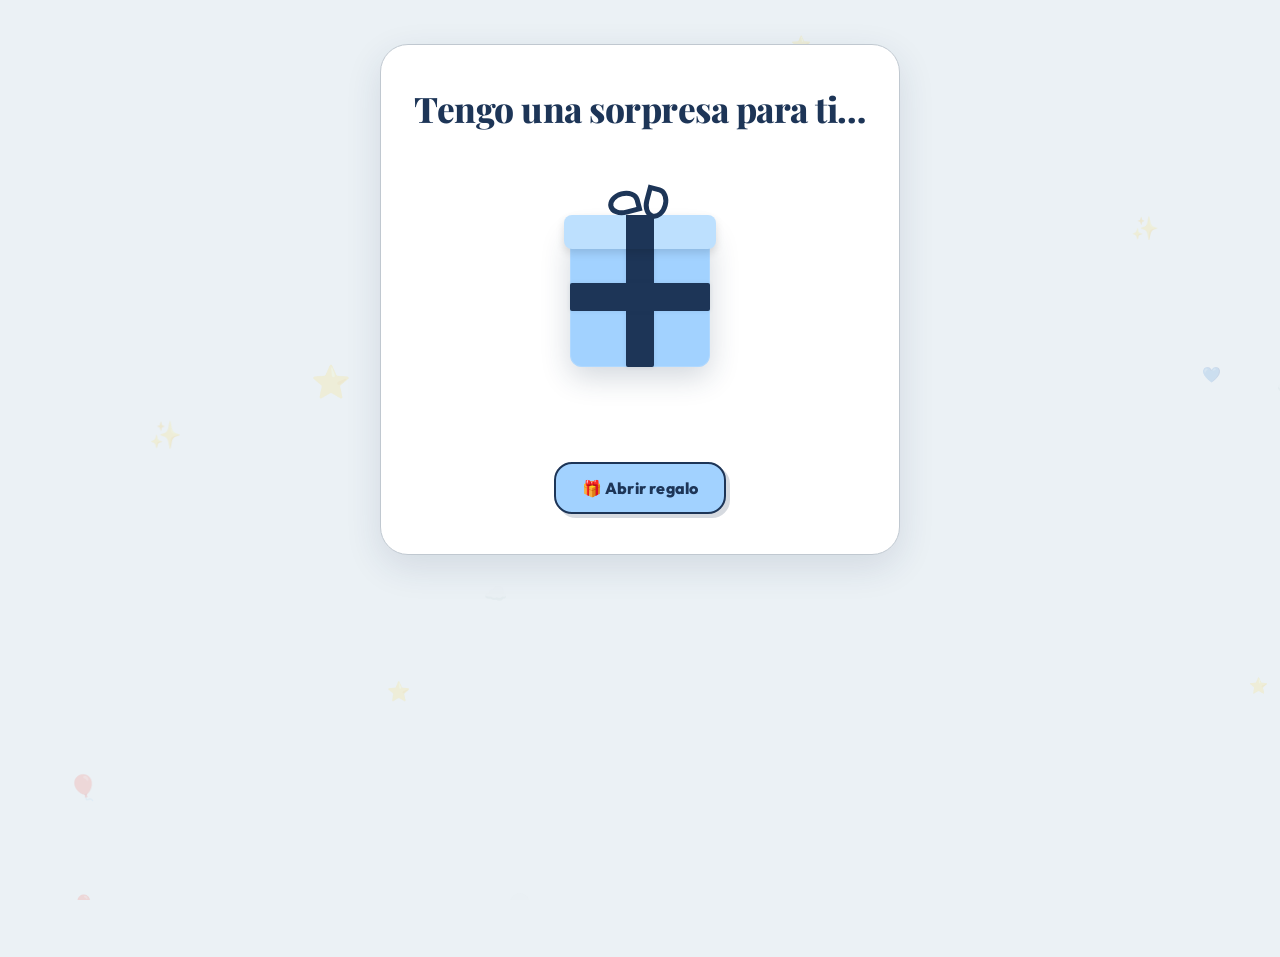
<file: index.html>
<!DOCTYPE html>
<html lang="es">

<head>
  <meta charset="UTF-8">
  <meta name="viewport" content="width=device-width, initial-scale=1.0">
  <title>¡Una Sorpresa Especial! 💙</title>

  <!-- SEO Meta Tags -->
  <meta name="description"
    content="Una sorpresa especial y divertida de aniversario para Daniel. Renovación de suscripción de novia premium.">
  <meta name="robots" content="index, follow">

  <!-- Google Fonts: Playfair Display (Headers), Outfit (UI & Buttons), Caveat (Handwritten polaroids) -->
  <link rel="preconnect" href="https://fonts.googleapis.com">
  <link rel="preconnect" href="https://fonts.gstatic.com" crossorigin>
  <link
    href="https://fonts.googleapis.com/css2?family=Caveat:wght@600&family=Outfit:wght@300;400;600;800&family=Playfair+Display:ital,wght@0,600;0,800;1,400&display=swap"
    rel="stylesheet">

  <!-- Custom Stylesheet -->
  <link rel="stylesheet" href="style_updated.css">
</head>

<body>

  <!-- Floating Hearts Background Container (for ambient animation) -->
  <div id="ambient-container"></div>

  <!-- Main Container to wrap the screens -->
  <main id="app-container">

    <!-- SCREEN 1: THE GIFT BOX -->
    <section id="screen-gift" class="screen active">
      <div class="glass-card central-card fade-in">
        <h1 class="gift-title">Tengo una sorpresa para ti…</h1>

        <div class="gift-container">
          <div class="gift-box-3d" id="gift-box">
            <!-- Bow & Ribbon -->
            <div class="gift-ribbon-v"></div>
            <div class="gift-ribbon-h"></div>
            <!-- Lid of the gift box -->
            <div class="gift-lid">
              <div class="gift-lid-ribbon-v"></div>
              <div class="gift-lid-bow">
                <div class="bow-left"></div>
                <div class="bow-right"></div>
              </div>
            </div>
            <!-- Body of the gift box -->
            <div class="gift-body"></div>
          </div>
        </div>

        <button id="btn-open-gift" class="btn btn-primary btn-bounce">
          <span>🎁 Abrir regalo</span>
        </button>
      </div>
    </section>

    <!-- SCREEN 2: POLAROID MEMORIES -->
    <section id="screen-memories" class="screen">
      <div class="memories-header">
        <h1 class="section-title"> Mi ladrón de bravas favorito </h1>
        <p class="subtitle"> Y por cierto, que bien cocinas </p>
      </div>

      <!-- Scattered Polaroid Grid -->
      <div class="polaroid-table">
        <!-- Polaroid 1 -->
        <div class="polaroid-card p1" style="--rotation: -5deg;">
          <div class="polaroid-image-wrapper">
            <img src="assets/sunset.jpeg" alt="Atardecer juntos" class="polaroid-img">
          </div>
          <p class="polaroid-caption"> Por ser los primeros en la firma de libros de elementales</p>
        </div>


        <!-- Polaroid 2 -->
        <div class="polaroid-card p2" style="--rotation: 4deg;">
          <div class="polaroid-image-wrapper">
            <img src="assets/cafe.jpeg" alt="Café y postres" class="polaroid-img">
          </div>
          <p class="polaroid-caption">Cada café sabe mejor si lo comparto contigo. </p>
        </div>

        <!-- Polaroid 3 -->
        <div class="polaroid-card p3" style="--rotation: -3deg;">
          <div class="polaroid-image-wrapper">
            <img src="assets/stargazing.jpeg" alt="Bajo las estrellas" class="polaroid-img">
          </div>
          <p class="polaroid-caption"> Nos sabes lo feliz que me hace que los goblins ganaran esa apuesta. </p>
        </div>
      </div>

      <div class="memories-footer">
        <button id="btn-open-letter" class="btn btn-primary btn-bounce">
          <span>💌 Abrir carta</span>
        </button>
      </div>
    </section>

    <!-- SCREEN 3: ENVELOPE & RECEIPT (Combined for smooth animation transition) -->
    <section id="screen-letter" class="screen">
      <div class="letter-stage">

        <!-- Envelope Container (Official Business Envelope Style) -->
        <div class="envelope-wrapper" id="envelope-container">
          <div class="envelope-official">
            <!-- Official Stamp -->
            <div class="envelope-stamp">
              <div class="stamp-border">
                <span class="stamp-text">CORREO</span>
                <span class="stamp-text">OFICIAL</span>
                <span class="stamp-date">15-06-2026</span>
              </div>
            </div>

            <!-- Official Sender Details -->
            <div class="envelope-sender">
              <strong>BOYFRIEND SERVICES S.L.</strong>
              <span>Dpto. de Mimos & Renovaciones</span>
              <span>Madrid, España</span>
            </div>

            <!-- Recipient Window/Box -->
            <div class="envelope-recipient">
              <span class="recipient-label">DESTINATARIO:</span>
              <strong class="recipient-name">Daniel Labrada</strong>
              <span class="recipient-desc">Cliente Premium de Novia™</span>
            </div>

            <!-- Official Seal Badge -->
            <div class="envelope-seal">
              <svg viewBox="0 0 24 24" class="seal-svg">
                <path
                  d="M12 1L3 5v6c0 5.55 3.84 10.74 9 12 5.16-1.26 9-6.45 9-12V5l-9-4zm0 6c1.66 0 3 1.34 3 3 0 1.66-1.34 3-3 3s-3-1.34-3-3c0-1.66 1.34-3 3-3zm0 12c-2.7 0-5.8 1.28-6 2v1h12v-1c-.2-.72-3.3-2-6-2z"
                  fill="#0052FF" />
              </svg>
            </div>

            <!-- Envelope Lid (Flap that opens up) -->
            <div class="envelope-lid"></div>
          </div>

          <div class="envelope-prompt" id="envelope-prompt">
            👆 Pulsa el sobre oficial para abrir
          </div>
        </div>

        <!-- The document/receipt inside (Positioned outside envelope in DOM for transition flow) -->
        <div class="receipt-paper" id="receipt-paper">
          <div class="receipt-cutout-top"></div>

          <div class="receipt-content">
            <div class="receipt-header">
              <div class="receipt-divider">━━━━━━━━━━━━━━━━━━━━━━</div>
              <h2 class="receipt-title">BOYFRIEND SERVICES S.L.</h2>
              <div class="receipt-divider">━━━━━━━━━━━━━━━━━━━━━━</div>
            </div>

            <div class="receipt-details">
              <div class="detail-row">
                <span class="detail-label">Cliente:</span>
                <span class="detail-value highlight">Daniel Labrada</span>
              </div>
              <div class="detail-row">
                <span class="detail-label">Producto:</span>
                <span class="detail-value">NOVIA PREMIUM™</span>
              </div>
              <div class="detail-row">
                <span class="detail-label">Periodo de prueba:</span>
                <span class="detail-value">1 mes</span>
              </div>
              <div class="detail-row">
                <span class="detail-label">Estado:</span>
                <span class="detail-value status-badge">SUPERADO CON ÉXITO ✅</span>
              </div>
              <div class="detail-row">
                <span class="detail-label">Renovación:</span>
                <span class="detail-value">AUTOMÁTICA</span>
              </div>
              <div class="detail-row">
                <span class="detail-label">Duración del contrato:</span>
                <span class="detail-value">INDEFINIDA</span>
              </div>
              <div class="detail-row">
                <span class="detail-label">Método de pago:</span>
                <span class="detail-value">Besos, abrazos y mimos</span>
              </div>

              <div class="receipt-section-title">Cuota mensual:</div>
              <div class="quote-box">
                Una cita romántica
              </div>

              <div class="receipt-section-title">Recargos:</div>
              <ul class="receipt-list charges-list">
                <li><span class="charge-item">+5€</span><span class="charge-text">por despertarme</span></li>
                <li><span class="charge-item">+30€</span><span class="charge-text">por llamarme por mi nombre</span>
                </li>
                <li><span class="charge-item">+12€</span><span class="charge-text">por crear una necesidad constante de
                    mimos</span></li>
              </ul>

              <div class="receipt-section-title">Beneficios incluidos:</div>
              <ul class="receipt-list benefits-list">
                <li>✓ Apoyo emocional 24/7</li>
                <li>✓ Memes malos ilimitados</li>
                <li>✓ Fotos de perros gratis</li>
                <li>✓ Abrazos bajo demanda</li>
              </ul>

              <div class="detail-row margin-top">
                <span class="detail-label text-bold">Cancelación:</span>
                <span class="detail-value highlight-red">NO DISPONIBLE</span>
              </div>
            </div>

            <div class="receipt-divider">━━━━━━━━━━━━━━━━━━━━━━</div>

            <!-- Barcode for authentic ticket look -->
            <div class="barcode-container">
              <div class="barcode"></div>
              <div class="barcode-number">01-06-2026-LOVE-DANIEL</div>
            </div>
          </div>

          <div class="receipt-cutout-bottom"></div>
        </div>

        <!-- Terms and conditions container (Hidden initially, appears after receipt rolls out) -->
        <div class="terms-container" id="terms-container">
          <p class="terms-warning">
            ⚠️ Al continuar aceptas permanecer enamorado indefinidamente.
          </p>
          <div class="terms-buttons">
            <button id="btn-accept" class="btn btn-success btn-pulse">
              <span>💙 Aceptar términos y condiciones</span>
            </button>
            <button id="btn-decline" class="btn btn-danger">
              <span>❌ No aceptar</span>
            </button>
          </div>
        </div>

      </div>
    </section>

    <!-- SCREEN 4: CELEBRATION (FINAL SCREEN) -->
    <section id="screen-celebration" class="screen">
      <div class="glass-card celebration-card fade-in">
        <div class="success-icon-container">
          <div class="success-circle">
            <svg viewBox="0 0 24 24" class="check-svg">
              <path d="M9 16.17L4.83 12l-1.42 1.41L9 19 21 7l-1.41-1.41z" fill="none" stroke="#FAF9F6" stroke-width="3"
                stroke-linecap="round" stroke-linejoin="round" />
            </svg>
          </div>
        </div>

        <h1 class="celebration-title">💙 SUSCRIPCIÓN RENOVADA CORRECTAMENTE 💙</h1>

        <div class="celebration-message">
          <p>Te elegiré una y mil veces más. </p>
        </div>

        <!-- Cute additional interactive elements -->
        <div class="love-counter">
          <span class="counter-label">Días soportándote:</span>
          <span class="counter-val" id="days-counter">2025-07-16</span>
        </div>

        <button id="btn-restart" class="btn btn-secondary">
          <span>🔄 Volver a empezar</span>
        </button>
      </div>
    </section>

  </main>

  <!-- Custom Toast Notification Container (for declination errors) -->
  <div id="toast-container"></div>

  <!-- Custom Confetti & Canvas for animations -->
  <canvas id="confetti-canvas"></canvas>

  <!-- Custom Javascript -->
  <script src="script_updated.js"></script>
</body>

</html>
</file>
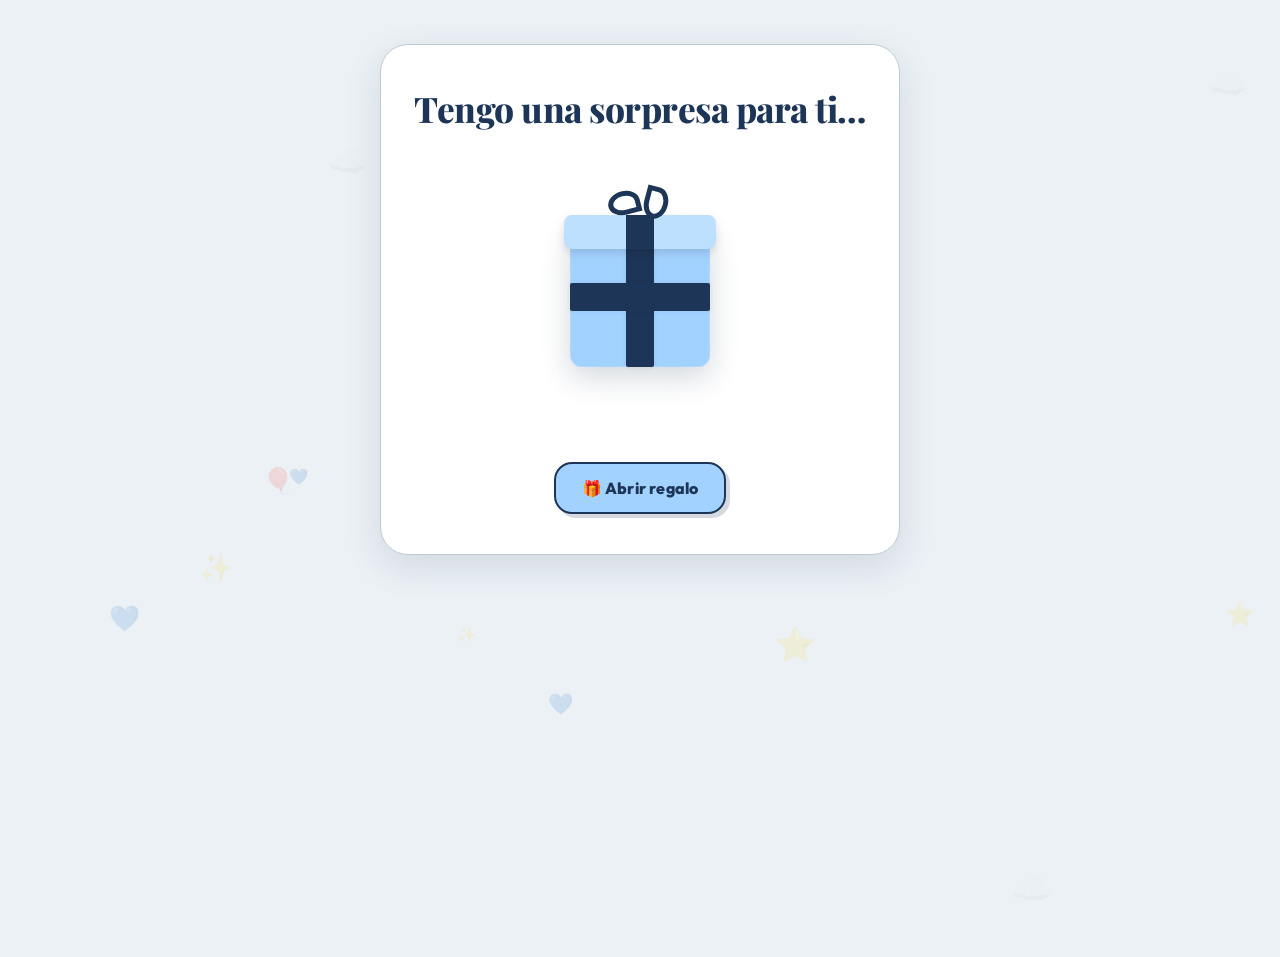
<file: index_updated.html>
<!DOCTYPE html>
<html lang="es">

<head>
  <meta charset="UTF-8">
  <meta name="viewport" content="width=device-width, initial-scale=1.0">
  <title>¡Una Sorpresa Especial! 💙</title>

  <!-- SEO Meta Tags -->
  <meta name="description"
    content="Una sorpresa especial y divertida de aniversario para Daniel. Renovación de suscripción de novia premium.">
  <meta name="robots" content="index, follow">

  <!-- Google Fonts: Playfair Display (Headers), Outfit (UI & Buttons), Caveat (Handwritten polaroids) -->
  <link rel="preconnect" href="https://fonts.googleapis.com">
  <link rel="preconnect" href="https://fonts.gstatic.com" crossorigin>
  <link
    href="https://fonts.googleapis.com/css2?family=Caveat:wght@600&family=Outfit:wght@300;400;600;800&family=Playfair+Display:ital,wght@0,600;0,800;1,400&display=swap"
    rel="stylesheet">

  <!-- Custom Stylesheet -->
  <link rel="stylesheet" href="style_updated.css">
</head>

<body>

  <!-- Floating Hearts Background Container (for ambient animation) -->
  <div id="ambient-container"></div>

  <!-- Main Container to wrap the screens -->
  <main id="app-container">

    <!-- SCREEN 1: THE GIFT BOX -->
    <section id="screen-gift" class="screen active">
      <div class="glass-card central-card fade-in">
        <h1 class="gift-title">Tengo una sorpresa para ti…</h1>

        <div class="gift-container">
          <div class="gift-box-3d" id="gift-box">
            <!-- Bow & Ribbon -->
            <div class="gift-ribbon-v"></div>
            <div class="gift-ribbon-h"></div>
            <!-- Lid of the gift box -->
            <div class="gift-lid">
              <div class="gift-lid-ribbon-v"></div>
              <div class="gift-lid-bow">
                <div class="bow-left"></div>
                <div class="bow-right"></div>
              </div>
            </div>
            <!-- Body of the gift box -->
            <div class="gift-body"></div>
          </div>
        </div>

        <button id="btn-open-gift" class="btn btn-primary btn-bounce">
          <span>🎁 Abrir regalo</span>
        </button>
      </div>
    </section>

    <!-- SCREEN 2: POLAROID MEMORIES -->
    <section id="screen-memories" class="screen">
      <div class="memories-header">
        <h1 class="section-title"> Mi ladrón de bravas favorito </h1>
        <p class="subtitle"> Y por cierto, que bien cocinas </p>
      </div>

      <!-- Scattered Polaroid Grid -->
      <div class="polaroid-table">
        <!-- Polaroid 1 -->
        <div class="polaroid-card p1" style="--rotation: -5deg;">
          <div class="polaroid-image-wrapper">
            <img src="assets/sunset.jpeg" alt="Atardecer juntos" class="polaroid-img">
          </div>
          <p class="polaroid-caption"> Por ser los primeros en la firma de libros de elementales</p>
        </div>


        <!-- Polaroid 2 -->
        <div class="polaroid-card p2" style="--rotation: 4deg;">
          <div class="polaroid-image-wrapper">
            <img src="assets/cafe.jpeg" alt="Café y postres" class="polaroid-img">
          </div>
          <p class="polaroid-caption">Cada café sabe mejor si lo comparto contigo. </p>
        </div>

        <!-- Polaroid 3 -->
        <div class="polaroid-card p3" style="--rotation: -3deg;">
          <div class="polaroid-image-wrapper">
            <img src="assets/stargazing.jpeg" alt="Bajo las estrellas" class="polaroid-img">
          </div>
          <p class="polaroid-caption"> Nos sabes lo feliz que me hace que los goblins ganaran esa apuesta. </p>
        </div>
      </div>

      <div class="memories-footer">
        <button id="btn-open-letter" class="btn btn-primary btn-bounce">
          <span>💌 Abrir carta</span>
        </button>
      </div>
    </section>

    <!-- SCREEN 3: ENVELOPE & RECEIPT (Combined for smooth animation transition) -->
    <section id="screen-letter" class="screen">
      <div class="letter-stage">

        <!-- Envelope Container (Official Business Envelope Style) -->
        <div class="envelope-wrapper" id="envelope-container">
          <div class="envelope-official">
            <!-- Official Stamp -->
            <div class="envelope-stamp">
              <div class="stamp-border">
                <span class="stamp-text">CORREO</span>
                <span class="stamp-text">OFICIAL</span>
                <span class="stamp-date">15-06-2026</span>
              </div>
            </div>

            <!-- Official Sender Details -->
            <div class="envelope-sender">
              <strong>BOYFRIEND SERVICES S.L.</strong>
              <span>Dpto. de Mimos & Renovaciones</span>
              <span>Madrid, España</span>
            </div>

            <!-- Recipient Window/Box -->
            <div class="envelope-recipient">
              <span class="recipient-label">DESTINATARIO:</span>
              <strong class="recipient-name">Daniel Labrada</strong>
              <span class="recipient-desc">Cliente Premium de Novia™</span>
            </div>

            <!-- Official Seal Badge -->
            <div class="envelope-seal">
              <svg viewBox="0 0 24 24" class="seal-svg">
                <path
                  d="M12 1L3 5v6c0 5.55 3.84 10.74 9 12 5.16-1.26 9-6.45 9-12V5l-9-4zm0 6c1.66 0 3 1.34 3 3 0 1.66-1.34 3-3 3s-3-1.34-3-3c0-1.66 1.34-3 3-3zm0 12c-2.7 0-5.8 1.28-6 2v1h12v-1c-.2-.72-3.3-2-6-2z"
                  fill="#0052FF" />
              </svg>
            </div>

            <!-- Envelope Lid (Flap that opens up) -->
            <div class="envelope-lid"></div>
          </div>

          <div class="envelope-prompt" id="envelope-prompt">
            👆 Pulsa el sobre oficial para abrir
          </div>
        </div>

        <!-- The document/receipt inside (Positioned outside envelope in DOM for transition flow) -->
        <div class="receipt-paper" id="receipt-paper">
          <div class="receipt-cutout-top"></div>

          <div class="receipt-content">
            <div class="receipt-header">
              <div class="receipt-divider">━━━━━━━━━━━━━━━━━━━━━━</div>
              <h2 class="receipt-title">BOYFRIEND SERVICES S.L.</h2>
              <div class="receipt-divider">━━━━━━━━━━━━━━━━━━━━━━</div>
            </div>

            <div class="receipt-details">
              <div class="detail-row">
                <span class="detail-label">Cliente:</span>
                <span class="detail-value highlight">Daniel Labrada</span>
              </div>
              <div class="detail-row">
                <span class="detail-label">Producto:</span>
                <span class="detail-value">NOVIA PREMIUM™</span>
              </div>
              <div class="detail-row">
                <span class="detail-label">Periodo de prueba:</span>
                <span class="detail-value">1 mes</span>
              </div>
              <div class="detail-row">
                <span class="detail-label">Estado:</span>
                <span class="detail-value status-badge">SUPERADO CON ÉXITO ✅</span>
              </div>
              <div class="detail-row">
                <span class="detail-label">Renovación:</span>
                <span class="detail-value">AUTOMÁTICA</span>
              </div>
              <div class="detail-row">
                <span class="detail-label">Duración del contrato:</span>
                <span class="detail-value">INDEFINIDA</span>
              </div>
              <div class="detail-row">
                <span class="detail-label">Método de pago:</span>
                <span class="detail-value">Besos, abrazos y mimos</span>
              </div>

              <div class="receipt-section-title">Cuota mensual:</div>
              <div class="quote-box">
                Una cita romántica
              </div>

              <div class="receipt-section-title">Recargos:</div>
              <ul class="receipt-list charges-list">
                <li><span class="charge-item">+5€</span><span class="charge-text">por despertarme</span></li>
                <li><span class="charge-item">+30€</span><span class="charge-text">por llamarme por mi nombre</span>
                </li>
                <li><span class="charge-item">+12€</span><span class="charge-text">por crear una necesidad constante de
                    mimos</span></li>
              </ul>

              <div class="receipt-section-title">Beneficios incluidos:</div>
              <ul class="receipt-list benefits-list">
                <li>✓ Apoyo emocional 24/7</li>
                <li>✓ Memes malos ilimitados</li>
                <li>✓ Fotos de perros gratis</li>
                <li>✓ Abrazos bajo demanda</li>
              </ul>

              <div class="detail-row margin-top">
                <span class="detail-label text-bold">Cancelación:</span>
                <span class="detail-value highlight-red">NO DISPONIBLE</span>
              </div>
            </div>

            <div class="receipt-divider">━━━━━━━━━━━━━━━━━━━━━━</div>

            <!-- Barcode for authentic ticket look -->
            <div class="barcode-container">
              <div class="barcode"></div>
              <div class="barcode-number">01-06-2026-LOVE-DANIEL</div>
            </div>
          </div>

          <div class="receipt-cutout-bottom"></div>
        </div>

        <!-- Terms and conditions container (Hidden initially, appears after receipt rolls out) -->
        <div class="terms-container" id="terms-container">
          <p class="terms-warning">
            ⚠️ Al continuar aceptas permanecer enamorado indefinidamente.
          </p>
          <div class="terms-buttons">
            <button id="btn-accept" class="btn btn-success btn-pulse">
              <span>💙 Aceptar términos y condiciones</span>
            </button>
            <button id="btn-decline" class="btn btn-danger">
              <span>❌ No aceptar</span>
            </button>
          </div>
        </div>

      </div>
    </section>

    <!-- SCREEN 4: CELEBRATION (FINAL SCREEN) -->
    <section id="screen-celebration" class="screen">
      <div class="glass-card celebration-card fade-in">
        <div class="success-icon-container">
          <div class="success-circle">
            <svg viewBox="0 0 24 24" class="check-svg">
              <path d="M9 16.17L4.83 12l-1.42 1.41L9 19 21 7l-1.41-1.41z" fill="none" stroke="#FAF9F6" stroke-width="3"
                stroke-linecap="round" stroke-linejoin="round" />
            </svg>
          </div>
        </div>

        <h1 class="celebration-title">💙 SUSCRIPCIÓN RENOVADA CORRECTAMENTE 💙</h1>

        <div class="celebration-message">
          <p>Te elegiré una y mil veces más. </p>
        </div>

        <!-- Cute additional interactive elements -->
        <div class="love-counter">
          <span class="counter-label">Días soportándote:</span>
          <span class="counter-val" id="days-counter">2025-07-16</span>
        </div>

        <button id="btn-restart" class="btn btn-secondary">
          <span>🔄 Volver a empezar</span>
        </button>
      </div>
    </section>

  </main>

  <!-- Custom Toast Notification Container (for declination errors) -->
  <div id="toast-container"></div>

  <!-- Custom Confetti & Canvas for animations -->
  <canvas id="confetti-canvas"></canvas>

  <!-- Custom Javascript -->
  <script src="script_updated.js"></script>
</body>

</html>
</file>
<file: style_updated.css>
/* ==========================================================================
   CSS DESIGN SYSTEM: SOLID ROMANTIC BLUE PALETTE (NO GRADIENTS)
   ========================================================================== */

:root {
  /* Color Tokens (Solid, Tailored) */
  --bg-color: #EBF1F5;        /* Solid Warm Soft Blue-Grey */
  --primary: #1D3557;         /* Deep Midnight Navy */
  --secondary: #457B9D;       /* Slate Dusty Blue */
  --accent-sky: #A2D2FF;      /* Dreamy Sky Blue */
  --accent-ice: #BDE0FE;      /* Pale Ice Blue */
  --accent-pink: #FFAFCC;     /* Romantic Rose Pink */
  --accent-gold: #E5C158;     /* Soft Gold */
  
  /* Electric Blue for Buttons */
  --btn-electric-blue: #0052FF;
  --btn-electric-blue-hover: #003CD6;
  --btn-electric-blue-active: #002AB0;
  
  /* Text & Interface Colors */
  --text-main: #1D3557;
  --text-muted: #4A5E73;
  --card-bg: #FFFFFF;         /* Solid White Card */
  --card-border: #C0C8D0;
  --shadow-light: 0 8px 24px rgba(29, 53, 87, 0.08);
  --shadow-medium: 0 12px 36px rgba(29, 53, 87, 0.12);
  --shadow-dark: 0 16px 48px rgba(29, 53, 87, 0.20);
  
  /* Fonts */
  --font-serif: 'Playfair Display', serif;
  --font-sans: 'Outfit', sans-serif;
  --font-cursive: 'Caveat', cursive;
}

/* ==========================================================================
   BASE STYLING & CORE LAYOUT
   ========================================================================== */

* {
  margin: 0;
  padding: 0;
  box-sizing: border-box;
  -webkit-tap-highlight-color: transparent;
}

body {
  font-family: var(--font-sans);
  color: var(--text-main);
  background-color: var(--bg-color);
  min-height: 100vh;
  display: flex;
  justify-content: center;
  align-items: center;
  overflow-x: hidden;
  position: relative;
}

/* Ambient background stars/hearts/clouds */
#ambient-container {
  position: fixed;
  top: 0;
  left: 0;
  width: 100%;
  height: 100%;
  pointer-events: none;
  z-index: 0;
  overflow: hidden;
}

.ambient-element {
  position: absolute;
  color: var(--accent-sky);
  opacity: 0.15;
  animation: floatAmbient 12s infinite ease-in-out;
}

@keyframes floatAmbient {
  0%, 100% {
    transform: translateY(0) rotate(0deg) scale(1);
  }
  50% {
    transform: translateY(-40px) rotate(20deg) scale(1.15);
  }
}

/* Main App Wrapper */
#app-container {
  width: 100%;
  max-width: 900px;
  display: flex;
  justify-content: center;
  align-items: center;
  position: relative;
  z-index: 10;
  padding: 20px;
}

/* ==========================================================================
   SCREENS ROUTING SYSTEM
   ========================================================================== */

.screen {
  opacity: 0;
  visibility: hidden;
  pointer-events: none;
  position: absolute;
  width: 100%;
  transition: opacity 0.6s cubic-bezier(0.4, 0, 0.2, 1), 
              transform 0.6s cubic-bezier(0.4, 0, 0.2, 1), 
              visibility 0.6s;
  transform: scale(0.97) translateY(20px);
  display: flex;
  flex-direction: column;
  align-items: center;
  justify-content: center;
}

.screen.active {
  opacity: 1;
  visibility: visible;
  pointer-events: all;
  position: relative;
  transform: scale(1) translateY(0);
}

/* Glassmorphism Card Style - Replaced with Solid Style */
.glass-card {
  background-color: var(--card-bg);
  border: 1px solid var(--card-border);
  border-radius: 28px;
  padding: 40px 30px;
  box-shadow: var(--shadow-medium);
  width: 100%;
  max-width: 520px;
  text-align: center;
  transition: transform 0.3s ease, box-shadow 0.3s ease;
}

.glass-card:hover {
  box-shadow: var(--shadow-dark);
}

/* ==========================================================================
   BUTTON DESIGN SYSTEM (ELECTRIC BLUE, NO GRADIENTS)
   ========================================================================== */

.btn {
  display: inline-flex;
  align-items: center;
  justify-content: center;
  padding: 16px 32px;
  border-radius: 50px;
  border: none;
  font-family: var(--font-sans);
  font-size: 1.1rem;
  font-weight: 600;
  cursor: pointer;
  position: relative;
  overflow: hidden;
  transition: all 0.3s cubic-bezier(0.175, 0.885, 0.32, 1.275);
  box-shadow: 0 4px 12px rgba(0, 82, 255, 0.15);
  outline: none;
  text-decoration: none;
}

.btn-primary {
  background-color: var(--btn-electric-blue);
  color: #FFFFFF;
}

.btn-primary:hover {
  background-color: var(--btn-electric-blue-hover);
  transform: translateY(-4px) scale(1.02);
  box-shadow: 0 8px 20px rgba(0, 82, 255, 0.3);
}

.btn-primary:active {
  background-color: var(--btn-electric-blue-active);
  transform: translateY(-1px) scale(0.98);
}

.btn-success {
  background-color: var(--btn-electric-blue);
  color: #FFFFFF;
}

.btn-success:hover {
  background-color: var(--btn-electric-blue-hover);
  transform: translateY(-4px) scale(1.02);
  box-shadow: 0 8px 20px rgba(0, 82, 255, 0.3);
}

.btn-success:active {
  background-color: var(--btn-electric-blue-active);
}

.btn-danger {
  background-color: rgba(29, 53, 87, 0.05);
  border: 1.5px solid rgba(29, 53, 87, 0.15);
  color: var(--text-muted);
}

.btn-danger:hover {
  background-color: rgba(29, 53, 87, 0.1);
  color: var(--primary);
}

.btn-secondary {
  background-color: transparent;
  border: 2px solid var(--secondary);
  color: var(--secondary);
}

.btn-secondary:hover {
  background-color: rgba(69, 123, 157, 0.05);
  transform: translateY(-3px);
}

/* Micro-animations */
.btn-bounce {
  animation: sutilBounce 2.5s infinite;
}

@keyframes sutilBounce {
  0%, 100% { transform: translateY(0); }
  50% { transform: translateY(-5px); }
}

.btn-pulse {
  animation: pulseButton 2.5s infinite;
}

@keyframes pulseButton {
  0% { box-shadow: 0 0 0 0 rgba(0, 82, 255, 0.4); }
  70% { box-shadow: 0 0 0 12px rgba(0, 82, 255, 0); }
  100% { box-shadow: 0 0 0 0 rgba(0, 82, 255, 0); }
}

/* ==========================================================================
   SCREEN 1: THE GIFT BOX
   ========================================================================== */

.gift-title {
  font-family: var(--font-serif);
  font-size: 2.2rem;
  font-weight: 800;
  margin-bottom: 40px;
  color: var(--primary);
  letter-spacing: -0.5px;
}

.gift-container {
  height: 250px;
  display: flex;
  justify-content: center;
  align-items: center;
  margin-bottom: 40px;
  perspective: 600px;
}

/* 3D Gift Box */
.gift-box-3d {
  width: 140px;
  height: 140px;
  background-color: var(--accent-sky);
  position: relative;
  border-radius: 12px;
  box-shadow: 0 10px 30px rgba(29, 53, 87, 0.2);
  cursor: pointer;
  transition: transform 0.4s ease;
  transform-style: preserve-3d;
  animation: floatBox 3s infinite ease-in-out;
}

.gift-box-3d:hover {
  transform: scale(1.05) rotateY(10deg);
}

@keyframes floatBox {
  0%, 100% { transform: translateY(0) rotate(0deg); }
  50% { transform: translateY(-12px) rotate(2deg); }
}

/* Box Ribbons */
.gift-ribbon-v, .gift-ribbon-h {
  position: absolute;
  background-color: var(--primary);
  z-index: 2;
  box-shadow: 0 0 4px rgba(29, 53, 87, 0.1);
}

.gift-ribbon-v {
  width: 28px;
  height: 100%;
  left: 50%;
  transform: translateX(-50%);
  border-radius: 2px;
}

.gift-ribbon-h {
  width: 100%;
  height: 28px;
  top: 50%;
  transform: translateY(-50%);
  border-radius: 2px;
}

/* Box Lid */
.gift-lid {
  width: 152px;
  height: 34px;
  background-color: var(--accent-ice);
  position: absolute;
  top: -12px;
  left: -6px;
  z-index: 10;
  border-radius: 8px;
  box-shadow: 0 4px 8px rgba(0, 0, 0, 0.12);
  transition: transform 0.8s cubic-bezier(0.25, 1, 0.5, 1), 
              opacity 0.8s ease;
  transform-origin: bottom right;
}

.gift-lid-ribbon-v {
  width: 28px;
  height: 100%;
  background-color: var(--primary);
  position: absolute;
  left: 50%;
  transform: translateX(-50%);
}

.gift-lid-bow {
  width: 60px;
  height: 30px;
  position: absolute;
  top: -24px;
  left: 50%;
  transform: translateX(-50%);
  z-index: 11;
}

.bow-left, .bow-right {
  width: 32px;
  height: 24px;
  border: 5px solid var(--primary);
  border-radius: 50% 50% 0 50%;
  position: absolute;
  top: 0;
  background: transparent;
}

.bow-left {
  left: -2px;
  transform: rotate(-15deg);
}

.bow-right {
  right: -2px;
  transform: rotate(105deg);
  border-radius: 50% 50% 50% 0;
}

/* Box Body */
.gift-body {
  width: 100%;
  height: 100%;
  position: absolute;
  top: 0;
  left: 0;
  border-radius: 12px;
  border: 1px solid rgba(255, 255, 255, 0.15);
}

/* Box Open Animation State */
.gift-box-3d.opened {
  animation: none;
  pointer-events: none;
}

.gift-box-3d.opened .gift-lid {
  transform: translateY(-120px) rotate(45deg) scale(0.8);
  opacity: 0;
}

/* ==========================================================================
   SCREEN 2: POLAROID MEMORIES
   ========================================================================== */

#screen-memories {
  max-width: 800px;
}

.memories-header {
  text-align: center;
  margin-bottom: 20px;
}

.section-title {
  font-family: var(--font-serif);
  font-size: 2.5rem;
  color: var(--primary);
  margin-bottom: 8px;
}

.subtitle {
  color: var(--text-muted);
  font-size: 1.1rem;
}

/* Polaroid Table */
.polaroid-table {
  display: flex;
  justify-content: center;
  align-items: center;
  flex-wrap: wrap;
  gap: 24px;
  margin: 30px 0 40px 0;
  width: 100%;
  perspective: 1000px;
}

.polaroid-card {
  background: #FFFFFF;
  padding: 14px 14px 24px 14px;
  box-shadow: var(--shadow-light);
  border-radius: 4px;
  width: 210px;
  transform: rotate(var(--rotation)) translateY(0);
  transition: transform 0.4s cubic-bezier(0.175, 0.885, 0.32, 1.2), 
              box-shadow 0.4s ease, 
              z-index 0.1s;
  cursor: pointer;
  position: relative;
  z-index: 1;
  border: 1px solid rgba(29, 53, 87, 0.05);
}

.polaroid-card:hover {
  transform: scale(1.1) rotate(0deg) translateY(-15px);
  box-shadow: var(--shadow-dark);
  z-index: 10;
}

.polaroid-image-wrapper {
  width: 100%;
  height: 180px;
  overflow: hidden;
  border-radius: 2px;
  background: #F0F4F8;
  border: 1px solid rgba(29, 53, 87, 0.05);
}

.polaroid-img {
  width: 100%;
  height: 100%;
  object-fit: cover;
  transition: transform 0.5s ease;
}

.polaroid-card:hover .polaroid-img {
  transform: scale(1.05);
}

.polaroid-caption {
  font-family: var(--font-cursive);
  font-size: 1.55rem;
  color: var(--text-main);
  margin-top: 14px;
  text-align: center;
  line-height: 1.25;
  padding: 0 4px;
}

.memories-footer {
  width: 100%;
  display: flex;
  justify-content: center;
}

/* ==========================================================================
   SCREEN 3: OFFICIAL ENVELOPE & COLLAPSIBLE RECEIPT STAGE
   ========================================================================== */

.letter-stage {
  position: relative;
  width: 100%;
  max-width: 460px;
  display: flex;
  flex-direction: column;
  align-items: center;
  transition: all 0.8s ease;
}

/* Envelope Container */
.envelope-wrapper {
  position: relative;
  width: 340px;
  height: 220px;
  margin-bottom: 40px;
  perspective: 1200px;
  z-index: 20;
  transition: opacity 0.8s ease, height 0.8s ease, margin 0.8s ease;
}

.envelope-wrapper.hidden {
  opacity: 0;
  height: 0;
  margin-bottom: 0;
  pointer-events: none;
}

/* Official Business Envelope Layout */
.envelope-official {
  position: absolute;
  width: 100%;
  height: 100%;
  background-color: #FFFFFF;
  border: 2px solid var(--primary);
  border-radius: 8px;
  box-shadow: var(--shadow-medium);
  overflow: hidden;
  cursor: pointer;
  z-index: 5;
}

/* Sender details on top left */
.envelope-sender {
  position: absolute;
  top: 15px;
  left: 15px;
  font-size: 0.65rem;
  color: var(--primary);
  display: flex;
  flex-direction: column;
  line-height: 1.3;
  font-family: var(--font-sans);
  text-transform: uppercase;
  letter-spacing: 0.5px;
}

.envelope-sender strong {
  font-weight: 800;
  font-size: 0.7rem;
}

/* Official postal stamp top right */
.envelope-stamp {
  position: absolute;
  top: 15px;
  right: 15px;
  border: 1.5px dashed var(--primary);
  padding: 4px 8px;
  font-family: var(--font-sans);
  color: var(--primary);
}

.stamp-border {
  display: flex;
  flex-direction: column;
  align-items: center;
}

.stamp-text {
  font-size: 0.6rem;
  font-weight: 800;
  letter-spacing: 0.5px;
}

.stamp-date {
  font-size: 0.5rem;
  margin-top: 1px;
  font-weight: 600;
}

/* Recipient details in the middle */
.envelope-recipient {
  position: absolute;
  bottom: 25px;
  left: 35px;
  font-family: var(--font-sans);
  color: var(--primary);
  border-left: 3.5px solid var(--btn-electric-blue);
  padding-left: 12px;
  display: flex;
  flex-direction: column;
  line-height: 1.4;
}

.recipient-label {
  font-size: 0.6rem;
  font-weight: 800;
  color: var(--text-muted);
  letter-spacing: 0.5px;
}

.recipient-name {
  font-size: 1.1rem;
  font-weight: 800;
  color: var(--primary);
}

.recipient-desc {
  font-size: 0.72rem;
  color: var(--text-muted);
}

/* Official Shield Seal Badge */
.envelope-seal {
  position: absolute;
  bottom: 15px;
  right: 18px;
  width: 32px;
  height: 32px;
  opacity: 0.9;
}

.seal-svg {
  width: 100%;
  height: 100%;
}

/* Top Lip/Flap (folds open backward) */
.envelope-lid {
  position: absolute;
  top: 0;
  left: 0;
  width: 100%;
  height: 18px;
  background-color: #ECEFF1;
  border-bottom: 1.5px solid var(--primary);
  transform-origin: top;
  transition: transform 0.6s cubic-bezier(0.25, 1, 0.5, 1);
  z-index: 10;
}

.envelope-wrapper.open .envelope-lid {
  transform: rotateX(180deg);
}

.envelope-prompt {
  position: absolute;
  bottom: -40px;
  width: 100%;
  text-align: center;
  font-weight: 600;
  color: var(--primary);
  font-size: 0.95rem;
  animation: promptPulse 2s infinite ease-in-out;
}

@keyframes promptPulse {
  0%, 100% { transform: translateY(0); opacity: 0.8; }
  50% { transform: translateY(-4px); opacity: 1; }
}

/* ==========================================================================
   THE RENEWAL RECEIPT (TICKET)
   ========================================================================== */

.receipt-paper {
  position: relative;
  width: 310px;
  background-color: #FAF9F6;
  color: #1D3557;
  font-family: var(--font-sans);
  z-index: 2;
  box-shadow: var(--shadow-light);
  padding: 24px 18px;
  opacity: 0;
  transform: translateY(-220px) scale(0.9);
  pointer-events: none;
  transition: transform 1.2s cubic-bezier(0.25, 1, 0.5, 1), 
              opacity 0.6s ease;
  border-left: 1px dashed rgba(29, 53, 87, 0.15);
  border-right: 1px dashed rgba(29, 53, 87, 0.15);
  margin-bottom: 0px;
}

/* Paper Zig-zag top and bottom */
.receipt-paper::before, .receipt-paper::after {
  content: "";
  position: absolute;
  left: 0;
  width: 100%;
  height: 10px;
  background-size: 14px 10px;
  z-index: 5;
}

.receipt-paper::before {
  top: -10px;
  background-image: linear-gradient(135deg, #FAF9F6 25%, transparent 25%), 
                    linear-gradient(225deg, #FAF9F6 25%, transparent 25%);
}

.receipt-paper::after {
  bottom: -10px;
  background-image: linear-gradient(45deg, #FAF9F6 25%, transparent 25%), 
                    linear-gradient(315deg, #FAF9F6 25%, transparent 25%);
}

/* Stage 1: Slide Out of Envelope */
.receipt-paper.open {
  opacity: 1;
  transform: translateY(-340px) scale(1);
  pointer-events: auto;
  z-index: 10;
  box-shadow: var(--shadow-medium);
}

/* Stage 2: Center into main view (envelope hidden) */
.receipt-paper.centered {
  transform: translateY(0) scale(1);
  margin: 15px auto;
}

/* Inner Receipt Styling */
.receipt-content {
  display: flex;
  flex-direction: column;
}

.receipt-header {
  text-align: center;
  margin-bottom: 12px;
}

.receipt-divider {
  font-size: 0.8rem;
  letter-spacing: -2px;
  color: var(--secondary);
  opacity: 0.5;
  user-select: none;
}

.receipt-title {
  font-family: var(--font-sans);
  font-size: 1.15rem;
  font-weight: 800;
  letter-spacing: 1.5px;
  margin: 6px 0;
  color: var(--primary);
}

.receipt-details {
  display: flex;
  flex-direction: column;
  gap: 8px;
  font-size: 0.85rem;
}

.detail-row {
  display: flex;
  justify-content: space-between;
  align-items: center;
  border-bottom: 1px dotted rgba(29, 53, 87, 0.1);
  padding-bottom: 4px;
}

.detail-row.margin-top {
  margin-top: 12px;
  border-bottom: none;
}

.detail-label {
  color: var(--text-muted);
  font-weight: 400;
}

.detail-value {
  font-weight: 600;
  text-align: right;
}

.detail-value.highlight {
  color: var(--primary);
  font-weight: 800;
}

.detail-value.status-badge {
  background-color: rgba(46, 204, 113, 0.15);
  color: #27ae60;
  padding: 2px 8px;
  border-radius: 4px;
  font-size: 0.75rem;
}

.detail-value.highlight-red {
  color: #e74c3c;
  font-weight: 800;
  background-color: rgba(231, 76, 60, 0.15);
  padding: 2px 8px;
  border-radius: 4px;
  font-size: 0.75rem;
}

.receipt-section-title {
  font-weight: 800;
  font-size: 0.8rem;
  text-transform: uppercase;
  letter-spacing: 0.5px;
  margin-top: 14px;
  color: var(--secondary);
  border-bottom: 1.5px solid rgba(29, 53, 87, 0.15);
  padding-bottom: 2px;
}

.quote-box {
  background-color: rgba(69, 123, 157, 0.06);
  border-left: 3.5px solid var(--secondary);
  padding: 8px 12px;
  font-style: italic;
  font-size: 0.85rem;
  margin-top: 6px;
  font-weight: 600;
}

.receipt-list {
  list-style: none;
  display: flex;
  flex-direction: column;
  gap: 6px;
  margin-top: 6px;
  font-size: 0.8rem;
}

/* Recargos columns alignment (Price Left, Text Right) */
.charges-list li {
  display: flex;
  justify-content: space-between;
  width: 100%;
  gap: 12px;
}

.charge-item {
  font-weight: 800;
  color: var(--primary);
  text-align: left;
  flex-shrink: 0;
}

.charge-text {
  text-align: right;
  color: var(--text-muted);
  flex-grow: 1;
}

.benefits-list li {
  color: var(--text-main);
  padding-left: 2px;
}

.text-bold {
  font-weight: 800;
}

/* Barcode */
.barcode-container {
  display: flex;
  flex-direction: column;
  align-items: center;
  margin-top: 15px;
}

.barcode {
  width: 170px;
  height: 32px;
  background: repeating-linear-gradient(
    90deg,
    var(--primary),
    var(--primary) 2px,
    transparent 2px,
    transparent 5px,
    var(--primary) 5px,
    var(--primary) 7px,
    transparent 7px,
    transparent 9px
  );
  opacity: 0.85;
}

.barcode-number {
  font-size: 0.65rem;
  font-family: monospace;
  letter-spacing: 3px;
  color: var(--text-muted);
  margin-top: 4px;
}

/* ==========================================================================
   SCREEN 5: TERMS & CONDITIONS (COLLAPSIBLE BELOW RECEIPT)
   ========================================================================== */

.terms-container {
  width: 100%;
  max-width: 440px;
  text-align: center;
  opacity: 0;
  max-height: 0;
  overflow: hidden;
  transition: opacity 0.8s ease, max-height 0.8s ease, margin-top 0.8s ease;
  z-index: 20;
  padding: 0 10px;
  margin-top: 0;
}

.terms-container.visible {
  opacity: 1;
  max-height: 350px;
  margin-top: 25px;
}

.terms-warning {
  font-size: 0.9rem;
  font-weight: 600;
  color: var(--text-muted);
  background-color: rgba(29, 53, 87, 0.05);
  padding: 10px 16px;
  border-radius: 8px;
  margin-bottom: 18px;
  border: 1px solid rgba(29, 53, 87, 0.08);
}

.terms-buttons {
  display: flex;
  flex-direction: column;
  gap: 12px;
  width: 100%;
  position: relative;
}

#btn-decline {
  position: relative;
  z-index: 10;
}

#btn-accept {
  z-index: 10;
}

/* ==========================================================================
   SCREEN 6: CELEBRATION (FINAL SCREEN - NO GRADIENTS)
   ========================================================================== */

.celebration-card {
  max-width: 540px;
  padding: 50px 30px;
  position: relative;
  overflow: hidden;
}

.success-icon-container {
  display: flex;
  justify-content: center;
  margin-bottom: 24px;
  position: relative;
  z-index: 1;
}

.success-circle {
  width: 80px;
  height: 80px;
  border-radius: 50%;
  background-color: var(--btn-electric-blue);
  display: flex;
  justify-content: center;
  align-items: center;
  box-shadow: 0 8px 20px rgba(0, 82, 255, 0.25);
  animation: scalePop 0.6s cubic-bezier(0.175, 0.885, 0.32, 1.2) forwards;
}

.check-svg {
  width: 44px;
  height: 44px;
}

@keyframes scalePop {
  0% { transform: scale(0); }
  100% { transform: scale(1); }
}

.celebration-title {
  font-family: var(--font-serif);
  font-size: 2.1rem;
  font-weight: 800;
  color: var(--primary);
  margin-bottom: 20px;
  line-height: 1.3;
  position: relative;
  z-index: 1;
}

.celebration-message {
  font-size: 1.15rem;
  line-height: 1.7;
  color: var(--text-muted);
  margin-bottom: 30px;
  position: relative;
  z-index: 1;
  font-weight: 400;
  padding: 0 10px;
}

.love-counter {
  display: flex;
  flex-direction: column;
  align-items: center;
  gap: 4px;
  margin-bottom: 35px;
  background-color: rgba(29, 53, 87, 0.04);
  padding: 12px 24px;
  border-radius: 16px;
  border: 1px dashed rgba(29, 53, 87, 0.15);
  position: relative;
  z-index: 1;
}

.counter-label {
  font-size: 0.85rem;
  font-weight: 600;
  color: var(--text-muted);
  text-transform: uppercase;
  letter-spacing: 0.5px;
}

.counter-val {
  font-size: 2rem;
  font-weight: 800;
  color: var(--primary);
}

/* ==========================================================================
   PARTICLES & TOASTS STYLING
   ========================================================================== */

#confetti-canvas {
  position: fixed;
  top: 0;
  left: 0;
  width: 100vw;
  height: 100vh;
  pointer-events: none;
  z-index: 9999;
}

/* Toast System */
#toast-container {
  position: fixed;
  bottom: 24px;
  left: 50%;
  transform: translateX(-50%);
  display: flex;
  flex-direction: column;
  gap: 10px;
  z-index: 10000;
  width: 90%;
  max-width: 380px;
  pointer-events: none;
}

.toast {
  background-color: var(--primary);
  color: #FFFFFF;
  padding: 14px 20px;
  border-radius: 12px;
  font-size: 0.9rem;
  font-weight: 600;
  box-shadow: 0 10px 25px rgba(29, 53, 87, 0.25);
  display: flex;
  align-items: center;
  gap: 10px;
  animation: toastSlideUp 0.35s cubic-bezier(0.175, 0.885, 0.32, 1.2) forwards, 
             toastFadeOut 0.4s ease 3.6s forwards;
  border-left: 4px solid var(--accent-pink);
  pointer-events: auto;
}

@keyframes toastSlideUp {
  0% { transform: translateY(50px); opacity: 0; }
  100% { transform: translateY(0); opacity: 1; }
}

@keyframes toastFadeOut {
  0% { opacity: 1; transform: scale(1); }
  100% { opacity: 0; transform: scale(0.9) translateY(-10px); }
}

/* Floating particle shapes on Screen 6 */
.floating-heart, .floating-star {
  position: fixed;
  pointer-events: none;
  z-index: 95;
  animation: floatUp 4s linear forwards;
}

@keyframes floatUp {
  0% {
    transform: translateY(100vh) rotate(0deg) scale(0);
    opacity: 0;
  }
  10% {
    opacity: 0.8;
  }
  90% {
    opacity: 0.8;
  }
  100% {
    transform: translateY(-10vh) rotate(360deg) scale(1.2);
    opacity: 0;
  }
}

/* ==========================================================================
   MEDIA QUERIES (RESPONSIVE STYLING)
   ========================================================================== */

@media (max-width: 768px) {
  .section-title {
    font-size: 2.1rem;
  }
  .polaroid-table {
    gap: 16px;
    margin: 20px 0;
  }
  .polaroid-card {
    width: 175px;
    padding: 10px 10px 18px 10px;
  }
  .polaroid-image-wrapper {
    height: 145px;
  }
  .polaroid-caption {
    font-size: 1.25rem;
    margin-top: 10px;
  }
  .envelope-wrapper {
    width: 300px;
    height: 195px;
  }
  .envelope-recipient {
    bottom: 20px;
    left: 25px;
  }
  .envelope-recipient .recipient-name {
    font-size: 0.95rem;
  }
  .receipt-paper {
    width: 280px;
    padding: 20px 14px;
  }
  .receipt-paper.open {
    transform: translateY(-330px);
  }
  .celebration-title {
    font-size: 1.75rem;
  }
  .celebration-card {
    padding: 35px 20px;
  }
}

@media (max-width: 480px) {
  .glass-card {
    padding: 30px 20px;
  }
  .gift-title {
    font-size: 1.8rem;
  }
  .polaroid-card {
    width: 145px;
    padding: 8px 8px 14px 8px;
  }
  .polaroid-image-wrapper {
    height: 110px;
  }
  .polaroid-caption {
    font-size: 1.1rem;
    margin-top: 6px;
  }
  .receipt-paper.open {
    transform: translateY(-350px);
  }
  .btn {
    padding: 14px 24px;
    font-size: 1rem;
  }
}

/* ========================================================================== 
   AJUSTES FINALES PETANCA: COQUETTE BLUE, FOTOS MÁS BONITAS, TICKET CORRECTO
   ========================================================================== */

html {
  scroll-behavior: smooth;
}

body {
  align-items: flex-start;
}

#app-container {
  min-height: 100vh;
  align-items: flex-start;
  padding: 34px 20px 70px;
}

.screen.active {
  min-height: calc(100vh - 70px);
  justify-content: flex-start;
  padding-top: 10px;
}

/* BOTONES: menos IA, más cuadraditos/coquette */
.btn {
  border-radius: 18px !important;
  padding: 14px 26px !important;
  font-family: var(--font-sans) !important;
  font-size: 1rem !important;
  font-weight: 800 !important;
  letter-spacing: 0.2px;
  box-shadow: 4px 4px 0 rgba(29, 53, 87, 0.18) !important;
  border: 2px solid rgba(29, 53, 87, 0.18) !important;
  transform: none;
}

.btn-primary,
.btn-success {
  background-color: #A2D2FF !important;
  color: #1D3557 !important;
  border-color: #1D3557 !important;
}

.btn-primary:hover,
.btn-success:hover {
  background-color: #BDE0FE !important;
  transform: translate(-2px, -2px) !important;
  box-shadow: 7px 7px 0 rgba(29, 53, 87, 0.22) !important;
}

.btn-primary:active,
.btn-success:active {
  transform: translate(2px, 2px) !important;
  box-shadow: 2px 2px 0 rgba(29, 53, 87, 0.18) !important;
}

.btn-danger {
  background-color: #EBF1F5 !important;
  color: #1D3557 !important;
  border-color: rgba(29, 53, 87, 0.25) !important;
}

.btn-danger:hover {
  background-color: #DDEAF3 !important;
}

.btn-bounce,
.btn-pulse {
  animation: none !important;
}

/* FOTOS/POLAROID: más limpio, menos letra rara */
#screen-memories {
  max-width: 980px;
}

.memories-header {
  margin-bottom: 26px;
}

.section-title {
  font-size: clamp(2.2rem, 5vw, 3.4rem) !important;
  letter-spacing: -1px;
}

.subtitle {
  font-size: 1.05rem !important;
  color: #4A5E73 !important;
}

.polaroid-table {
  gap: 30px !important;
  align-items: stretch !important;
  margin: 18px 0 36px !important;
}

.polaroid-card {
  width: 235px !important;
  min-height: 365px;
  padding: 14px 14px 18px !important;
  border-radius: 18px !important;
  background: #FFFFFF !important;
  border: 2px solid rgba(29, 53, 87, 0.10) !important;
  box-shadow: 8px 8px 0 rgba(162, 210, 255, 0.55), 0 16px 36px rgba(29, 53, 87, 0.10) !important;
  transform: rotate(var(--rotation)) translateY(0) !important;
}

.polaroid-card::before {
  content: "";
  position: absolute;
  top: -12px;
  left: 50%;
  width: 62px;
  height: 22px;
  background: rgba(255, 175, 204, 0.45);
  border: 1px solid rgba(29, 53, 87, 0.08);
  border-radius: 7px;
  transform: translateX(-50%) rotate(-3deg);
}

.polaroid-card:hover {
  transform: rotate(0deg) translateY(-8px) scale(1.035) !important;
  box-shadow: 10px 10px 0 rgba(162, 210, 255, 0.65), 0 20px 42px rgba(29, 53, 87, 0.16) !important;
}

.polaroid-image-wrapper {
  height: 165px !important;
  border-radius: 14px !important;
  border: 2px solid rgba(29, 53, 87, 0.08) !important;
  background: #EBF1F5 !important;
}

.polaroid-caption {
  font-family: var(--font-sans) !important;
  font-size: 1rem !important;
  font-weight: 700 !important;
  color: #1D3557 !important;
  line-height: 1.35 !important;
  margin-top: 16px !important;
  padding: 0 6px !important;
}

/* SOBRE + TICKET: que salga del sobre y que los botones no queden detrás */
.letter-stage {
  position: relative !important;
  width: 100% !important;
  max-width: 540px !important;
  min-height: 690px;
  display: flex !important;
  flex-direction: column !important;
  align-items: center !important;
  justify-content: flex-start !important;
  padding-top: 70px;
  overflow: visible !important;
}

.envelope-wrapper {
  position: relative !important;
  width: 340px !important;
  height: 220px !important;
  margin-bottom: 30px !important;
  z-index: 30 !important;
  overflow: visible !important;
}

.envelope-official {
  overflow: visible !important;
  border-radius: 16px !important;
}

.envelope-lid {
  height: 80px !important;
  background-color: #EEF6FF !important;
  clip-path: polygon(0 0, 100% 0, 50% 100%);
  border-bottom: none !important;
  transform-origin: top center !important;
  backface-visibility: hidden;
}

.envelope-wrapper.open .envelope-lid {
  transform: rotateX(155deg) !important;
}

.envelope-wrapper.hidden {
  opacity: 0 !important;
  transform: translateY(25px) scale(0.92) !important;
  height: 0 !important;
  margin-bottom: 0 !important;
  pointer-events: none !important;
}

.receipt-paper {
  position: absolute !important;
  top: 105px !important;
  left: 50% !important;
  width: 330px !important;
  max-height: none !important;
  overflow: visible !important;
  background-color: #FAF9F6 !important;
  opacity: 0;
  z-index: 10 !important;
  pointer-events: none;
  transform: translateX(-50%) translateY(55px) scale(0.88) !important;
  transition: transform 1.25s cubic-bezier(0.22, 1, 0.36, 1), opacity 0.45s ease, box-shadow 0.45s ease !important;
  box-shadow: 0 10px 20px rgba(29, 53, 87, 0.10) !important;
}

.receipt-paper.open {
  opacity: 1 !important;
  z-index: 25 !important;
  pointer-events: none !important;
  transform: translateX(-50%) translateY(-275px) scale(1) !important;
  box-shadow: 0 18px 45px rgba(29, 53, 87, 0.18) !important;
}

.receipt-paper.centered {
  position: relative !important;
  top: auto !important;
  left: auto !important;
  opacity: 1 !important;
  z-index: 15 !important;
  pointer-events: auto !important;
  transform: none !important;
  margin: 12px auto 28px !important;
}

.receipt-paper.centered + .terms-container,
.terms-container.visible {
  position: relative !important;
  z-index: 40 !important;
  opacity: 1 !important;
  max-height: 450px !important;
  margin-top: 4px !important;
  overflow: visible !important;
}

.terms-warning {
  background: #EEF6FF !important;
  border: 2px solid rgba(29, 53, 87, 0.14) !important;
  color: #1D3557 !important;
  box-shadow: 4px 4px 0 rgba(162, 210, 255, 0.45);
}

.terms-buttons {
  gap: 14px !important;
}

/* Mensaje de error centrado, tipo alerta de sistema cuqui */
#toast-container {
  position: fixed !important;
  inset: 0 !important;
  transform: none !important;
  width: 100% !important;
  max-width: none !important;
  display: flex !important;
  align-items: center !important;
  justify-content: center !important;
  z-index: 10000 !important;
  pointer-events: none !important;
  padding: 20px;
}

.toast.error-pop {
  width: min(92vw, 420px) !important;
  background: #FFFFFF !important;
  color: #1D3557 !important;
  border-radius: 22px !important;
  border: 2px solid #1D3557 !important;
  border-left: 2px solid #1D3557 !important;
  padding: 22px 24px !important;
  box-shadow: 8px 8px 0 rgba(162, 210, 255, 0.85), 0 18px 46px rgba(29, 53, 87, 0.20) !important;
  display: flex !important;
  gap: 16px !important;
  align-items: center !important;
  animation: errorBoing 0.55s cubic-bezier(.2, 1.6, .4, 1), errorExit 0.35s ease 2.45s forwards !important;
}

.error-icon {
  width: 48px;
  height: 48px;
  border-radius: 15px;
  display: grid;
  place-items: center;
  background: #FFE8F0;
  font-size: 1.6rem;
  flex-shrink: 0;
  animation: iconWobble 0.8s ease infinite alternate;
}

.error-text {
  display: flex;
  flex-direction: column;
  gap: 4px;
  text-align: left;
}

.error-text strong {
  font-size: 1.05rem;
  font-weight: 900;
}

.error-text span {
  font-size: 0.92rem;
  color: #4A5E73;
  font-weight: 700;
  line-height: 1.35;
}

@keyframes errorBoing {
  0% { transform: scale(0.55) rotate(-7deg); opacity: 0; }
  55% { transform: scale(1.06) rotate(2deg); opacity: 1; }
  75% { transform: scale(0.97) rotate(-1deg); }
  100% { transform: scale(1) rotate(0deg); }
}

@keyframes errorExit {
  to { transform: scale(0.85) translateY(18px); opacity: 0; }
}

@keyframes iconWobble {
  from { transform: rotate(-6deg) scale(1); }
  to { transform: rotate(6deg) scale(1.04); }
}

/* Responsive arreglado */
@media (max-width: 768px) {
  #app-container {
    padding: 24px 14px 60px;
  }

  .polaroid-table {
    gap: 22px !important;
  }

  .polaroid-card {
    width: 210px !important;
    min-height: 330px;
  }

  .polaroid-image-wrapper {
    height: 145px !important;
  }

  .letter-stage {
    min-height: 660px;
    padding-top: 55px;
  }

  .receipt-paper,
  .receipt-paper.centered {
    width: min(330px, 88vw) !important;
  }

  .receipt-paper.open {
    transform: translateX(-50%) translateY(-245px) scale(1) !important;
  }
}

@media (max-width: 480px) {
  .polaroid-table {
    flex-direction: column;
  }

  .polaroid-card {
    width: min(285px, 88vw) !important;
    min-height: auto;
    transform: rotate(0deg) !important;
  }

  .polaroid-image-wrapper {
    height: 185px !important;
  }

  .envelope-wrapper {
    width: 300px !important;
    height: 195px !important;
  }

  .receipt-paper.open {
    transform: translateX(-50%) translateY(-230px) scale(1) !important;
  }

  .btn {
    width: 100%;
    max-width: 390px;
  }
}
</file>
